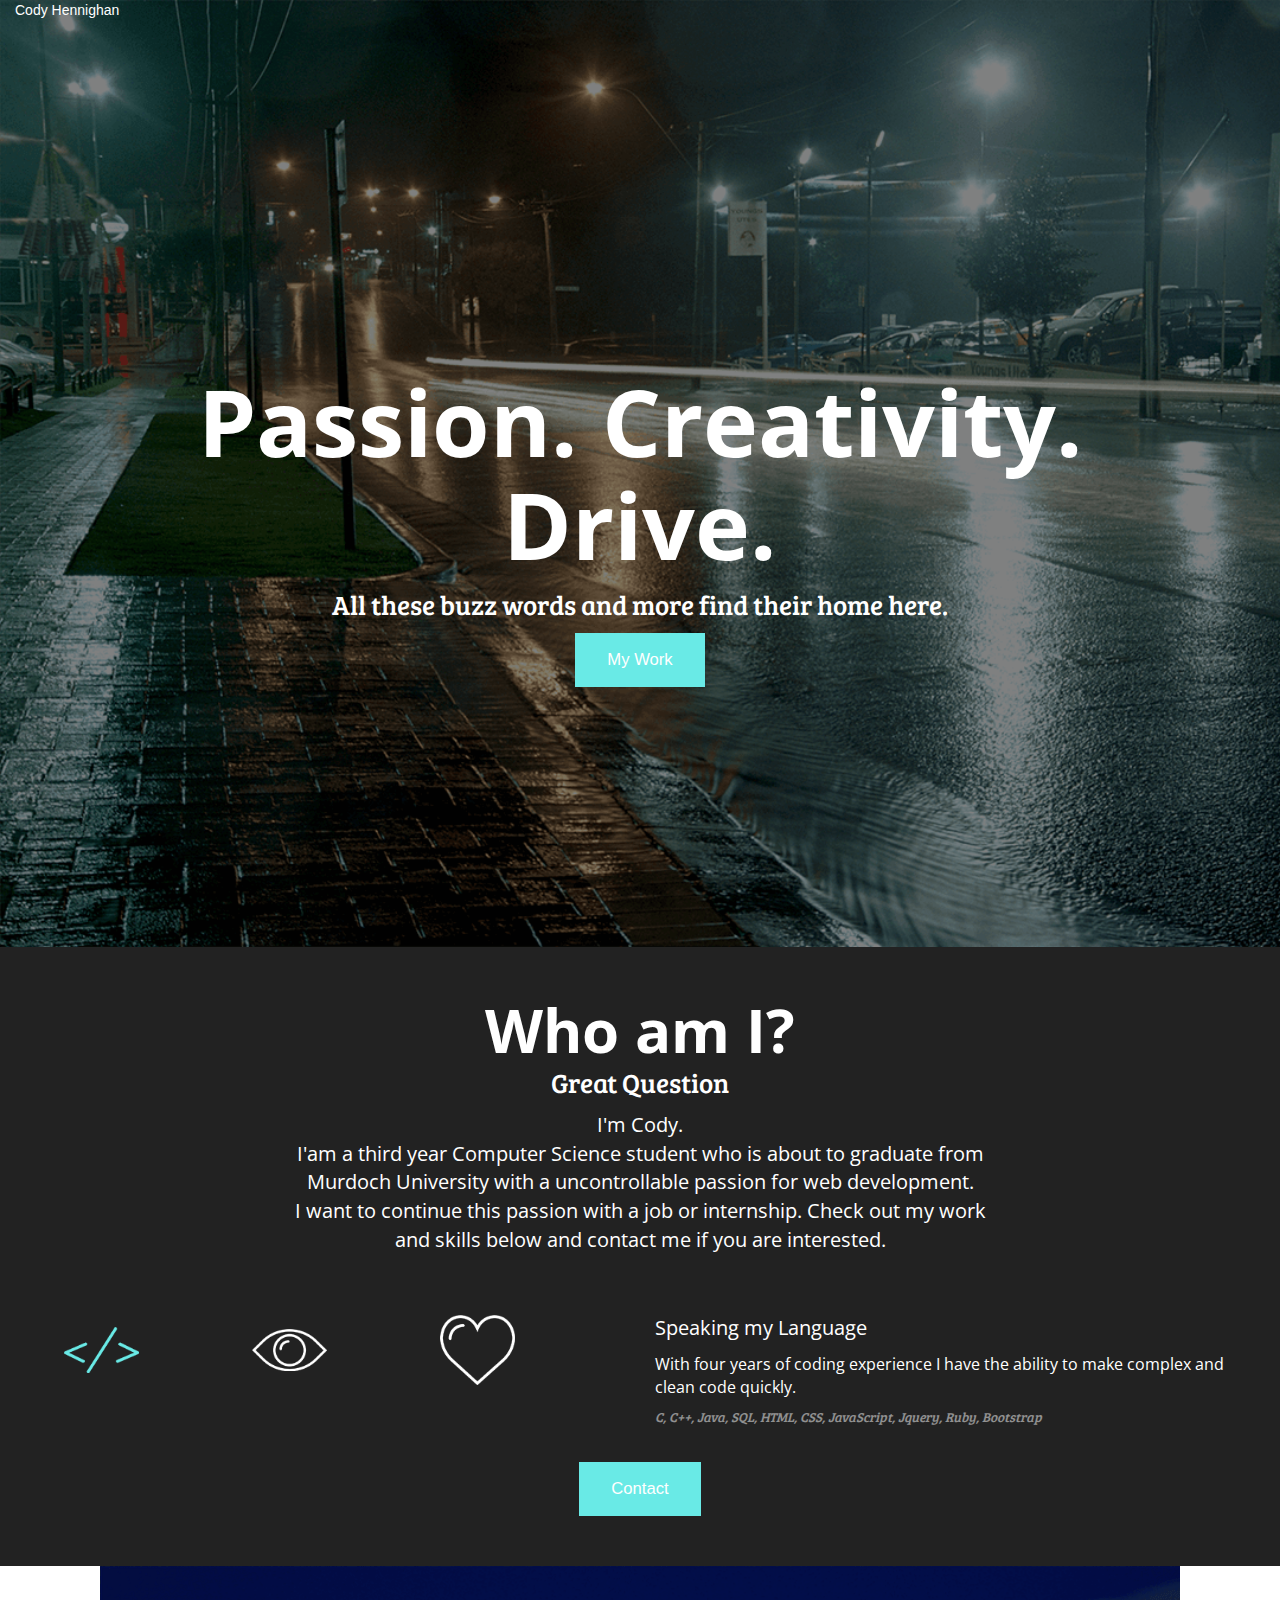
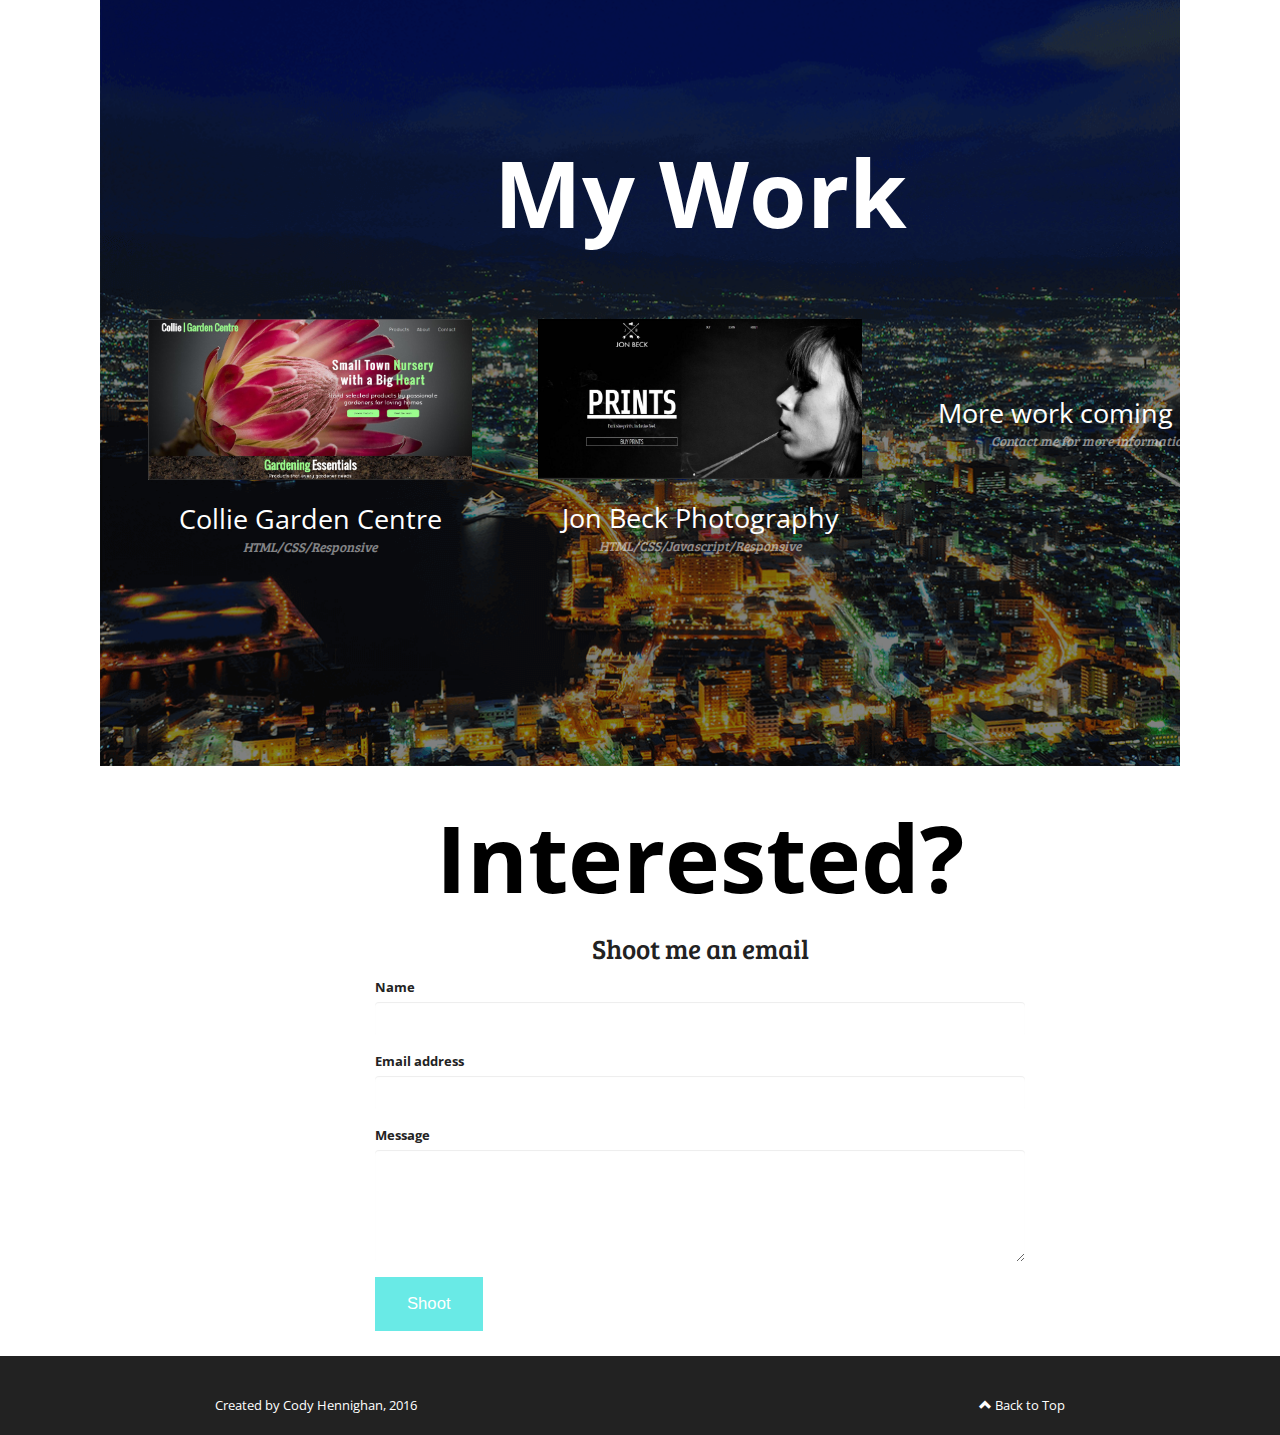
<file: index.html>
<!DOCTYPE html>
<html lang="en">
  <head>
    <meta charset="utf-8">
    <meta http-equiv="X-UA-Compatible" content="IE=edge">
    <meta name="viewport" content="width=device-width, initial-scale=1">
    <title>Cody Hennighan</title>
    <!-- Bootstrap -->
    <link href="css/bootstrap.min.css" rel="stylesheet">
    <link href="css/stylesheet.css" rel="stylesheet">
    <link href="css/normalize.css" rel="stylesheet">
    <link href="https://fonts.googleapis.com/css?family=Bree+Serif|Open+Sans" rel="stylesheet">
  </head>
  <body>
    <div class="container-fluid heroBg"> <!-- HERO --->
      <div>
        <p style="color:white">Cody Hennighan</p>
      </div>
      <div class="container hero">
        <h2>Passion. Creativity. Drive.</h2>
        <p>All these buzz words and more find their home here.</p>
        <a href="#work" class="button">My Work</a>
      </div>
    </div>

    <div class="container-fluid aboutBg" id="about"> <!-- ABOUT -->
      <div class="container about">
        <div class="row aboutContainer">
            <h3>Who am I?</h3>
            <p class="subHeading">Great Question</p>
            <p class="info">I'm Cody.<br>
            I'am a third year Computer Science student who is about to graduate from Murdoch University with
            a uncontrollable passion for web development.<br>
            I want to continue this passion with a job or internship. Check out my work and skills below and
            contact me if you are interested.</p>
          </div>
          <div class="row skills"> <!-- SKILLS -->
            <div class="col-sm-6">
            <div class="col"> <!--BUTTONS -->
              <button class="buttonSkill codeButton"><img src="images/code.png" class="codeImg"></button>
            </div><!--
            --><div class="col">
              <button class="buttonSkill desButton"><img src="images/design.png" class="designImg"></button>
            </div><!--
            --><div class="col">
              <button class="buttonSkill pasButton"><img src="images/passion.png" class="pasImg"></button>
            </div>
          </div>
          <div class="col-sm-6">
            <div class="codeDets formatInfo"> <!-- INFO -->
              <p class="skillTitle">Speaking my Language</p>
              <p>With four years of coding experience I have the ability to make complex and clean code
              quickly.</p>
              <p class="skillSubTitle">C, C++, Java, SQL, HTML, CSS, JavaScript, Jquery, Ruby, Bootstrap</p>
            </div>
            <div class="designDets formatInfo">
              <p class="skillTitle">Eye for design</p>
              <p>I have gained a keen knowledge of design through electives in graphic design, a Dux award
                for visual arts in high school and a love for design in general.</p>
              <p class="skillSubTitle">proficient skills in both Adobe Photoshop and Illustrator</p>
            </div>
            <div class="passionDets formatInfo">
              <p class="skillTitle">This is my passion</p>
              <p>Web development is something that drives me.<br>This isn't just another buzz word. This
                stuff is what gets me up in the morning.</p>
              <p class="skillSubTitle">Check out my work below, made with passion</p>
            </div>
          </div>
        </div>
        <a href="#contact" class="button">Contact</a>
      </div>
    </div>

    <div class="container-fluid squash workBg" id="work"> <!-- WORK --->
      <div class="container work">
        <h4>My Work</h4>
        <div class="row">
          <div class="col-sm-4">
            <a href="Collie Garden Center/index.html" target="_blank"><img src="images/gardenScreen.jpg"></a>
            <p class="workTitle">Collie Garden Centre</p>
            <p class="workSubTitle">HTML/CSS/Responsive</p>
          </div>
          <div class="col-sm-4">
            <a href="Jon Beck/index.html" target="_blank"><img src="images/jonBeckScreen.jpg"></a>
            <p class="workTitle">Jon Beck Photography</p>
            <p class="workSubTitle">HTML/CSS/Javascript/Responsive</p>
          </div>
          <div class="col-sm-4">
            <p class="workTitle topSquash">More work coming soon</p>
            <p class="workSubTitle">Contact me for more information</p>
          </div>
        </div>
      </div>
    </div>

    <div class="container-fluid squash" id="contact"> <!-- CONTACT --->
      <div class="container contact">
          <h5>Interested?</h5>
          <p>Shoot me an email</p>
          <form action="mailto:cody.hennighan@gmail.com" method="post" enctype="text/plain">
            <div class="form-group">
              <label for="usr">Name</label>
              <input type="text" class="form-control" id="usr">
            </div>
            <div class="form-group">
              <label for="email">Email address</label>
              <input type="email" class="form-control" id="email">
            </div>
            <div class="form-group">
              <label for="message">Message</label>
              <textarea class="form-control messageStyle" rows="5" id="message"></textarea>
            </div>
              <button type="submit" class="button" value="Send">Shoot</button>
          </form>
      </div>
    </div>

    <div class="container-fluid footerBg"> <!-- FOOTER -->
      <div class="footer">
        <div class="row">
          <div class="col-sm-6">
            <p>Created by Cody Hennighan, 2016</p>
          </div>
          <div class="col-sm-6">
            <a href="#"><span class="glyphicon glyphicon-chevron-up"></span> Back to Top</a>
          </div>
        </div>
      </div>
    </div>
    <!-- JS -->
    <script src="js/jquery-3.1.0.min.js"></script>
    <script src="js/bootstrap.min.js"></script>
    <script src="js/script.js"></script>
  </body>
</html>
</file>
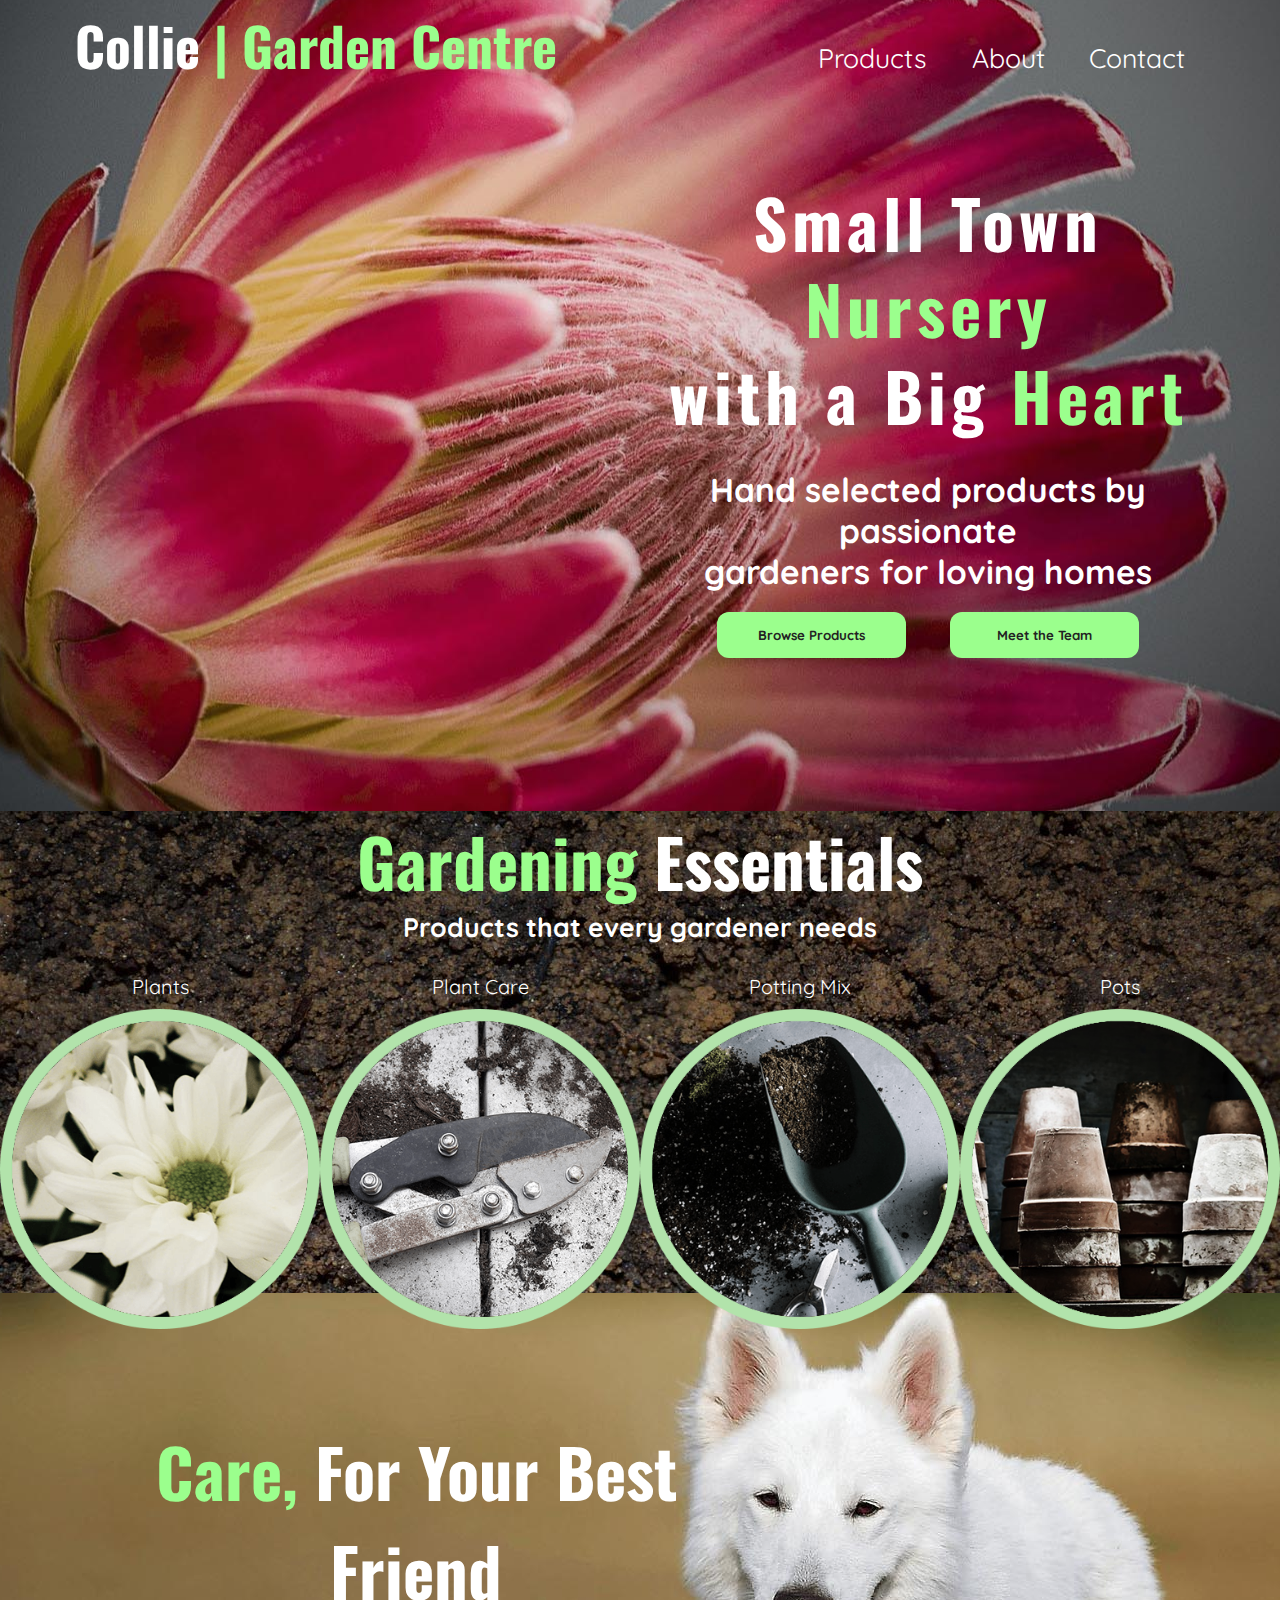
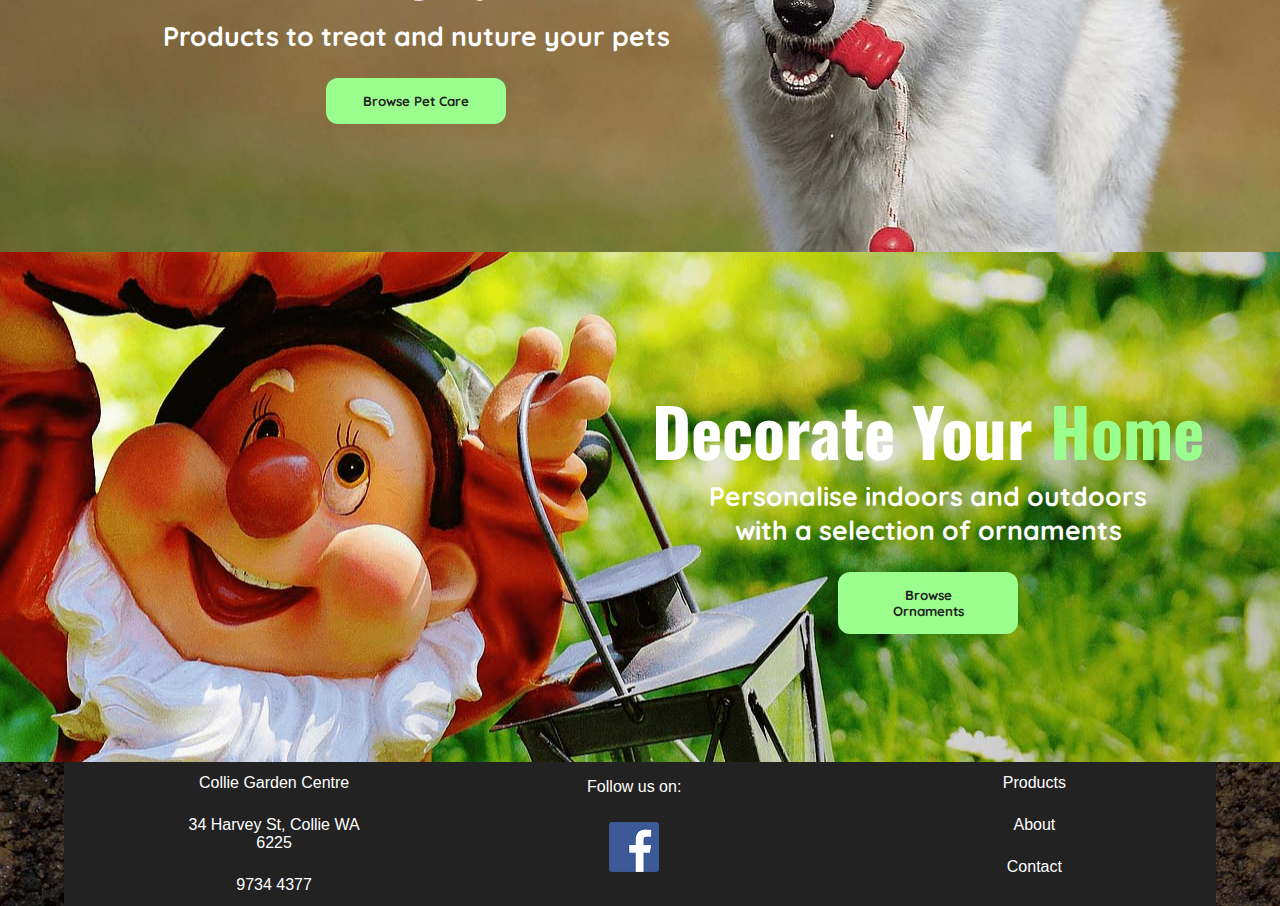
<file: Collie Garden Center/index.html>
<!doctype html>
<html lang="en">
<head>
	<meta charset="utf-8">
	<meta name="viewport" content="width=device-width, initial-scale=1.0">
	<title>Collie Garden Centre</title>
  <link rel="stylesheet" href="normalize.css" type="text/css">
  <link rel="stylesheet" href="styles.css" type="text/css">
	<link href="https://fonts.googleapis.com/css?family=Oswald|Quicksand" rel="stylesheet">
</head>
<body>
	<div class="hero" id="hero">
		<nav>
			<a href="#"><h1 id="logo">Collie <span class="greenhigh">| Garden Centre</span></h1></a><!--
			--><ul class="desktopNav">
					<li><a href="#">Products</a></li>
					<li><a href="#">About</a></li>
					<li><a href="#">Contact</a></li>
				</ul>
				<a id="dropDown"><img src="images/mobDropDownWhite.png"></a>
		</nav>
		<div class="heroinfo" id="heroDiv">
			<h2 id="heroTitle">Small Town <span class="greenhigh">Nursery</span><br>with a Big <span class="greenhigh">Heart</span></h2>
			<p id="heroP">Hand selected products by passionate<br> gardeners for loving homes</p>
			<div class="links">
				<a href="#" class="button" id="heroA">Browse Products</a>
				<a href="#" class="button" id="heroA2">Meet the Team</a>
			</div>
		</div>
		<a href="#" class="button repNav" id="repNav"> Products </a>
		<a href="#" class="button repNav" id="repNav2"> About </a>
		<a href="#" class="button repNav" id="repNav3"> Contact </a>
	</div>
	<div class="essen">
		<h3 id="essen"><span class="greenhigh">Gardening</span> Essentials</h3>
		<p>Products that every gardener needs</p>
		<div class="col">
			<a href="#" class="title" id="txtPlant">Plants</a> <!--Title -->
			<a href="#" class="hover" id="esPlant"><img src="images/essenPlants.png"></a>
		</div><!--
		--><div class="col">
			<a href="#" class="title" id="txtCare">Plant Care</a> <!--Title -->
			<a href="#" class="#" id="esCare"><img src="images/essenCare.png"></a> <!--Image-->
		</div><!--
		--><div class="col">
			<a href="#" class="title" id="txtMix">Potting Mix</a> <!--Title -->
			<a href="#" class="#" id="esMix"><img src="images/essenMix.png"></a> <!--Image-->
		</div><!--
		--><div class="col">
			<a href="#" class="title" id="txtPot">Pots</a> <!--Title -->
			<a href="#" class="#" id="esPot"><img src="images/essenPot.png"></a> <!--Image-->
		</div>
	</div>
	<div class="pet">
		<div class="petInfo">
			<h4><span class="greenhigh">Care,</span> For Your Best Friend</h4>
			<p>Products to treat and nuture your pets</p>
			<a href="#" class="button">Browse Pet Care</a>
		</div>
	</div>
	<div class="decor">
		<div class="decorInfo">
			<h5>Decorate Your <span class="greenhigh">Home</span></h5>
			<p>Personalise indoors and outdoors<br> with a selection of ornaments</p>
			<a href="#" class="button">Browse Ornaments</a>
		</div>
	</div>
	<div class="footBack">
  	<footer>
			<div class="col2">
				<ul>
					<li>Collie Garden Centre</li>
					<a href="https://www.google.com.au/maps/place/Plants+Plus+-+Collie+Garden+Centre/@-33.3569487,116.1520537,17z/data=!3m1!4b1!4m5!3m4!1s0x2a31961962d4b5e1:0xf5d2555cdffb25b5!8m2!3d-33.3569487!4d116.1542424" class="map" target="_blank"><li>34 Harvey St, Collie WA 6225</li></a>
					<li>9734 4377</li>
				</ul>
			</div><!--
 	 --><div class="col2 colSep">
	 			<p>Follow us on:</p>
				<a href="https://www.facebook.com/colliegardencentre/?fref=ts" target="_blank" class="faceClick"> <img src="images/facebook.png" class="facebook"> </a>
			</div><!--
 	--><div class="col2 colSep">
			<ul>
				<li><a href="#">Products</a></li>
				<li><a href="#">About</a></li>
				<li><a href="#">Contact</a></li>
			</ul>
		</div>
	</footer>
</div>

	<script src="js/main.js"> </script>
</body>
</html>
</file>
<file: css/stylesheet.css>
/** Blanket Statements **/
.squash {
  margin: 0 100px;
}
.button {
    background-color: #69eae6;
    border: none;
    color: white;
    padding: 15px 32px;
    text-align: center;
    text-decoration: none;
    display: inline-block;
    font-size: 12.5pt;
    -webkit-transition-duration: 0.4s;
   transition-duration: 0.4s;
}
.button:hover {
  text-decoration: none;
  color: white;
  background-color: #4ba3a0;
}
.col {
  width: 33%;
  display: inline-block;
}
.buttonSkill {
  background-color: Transparent;
  outline:none;
  border: none;
}
.hidden {
  display: none;
}
.visible {
  display: block;
}
/** Hero ***/
.heroBg {
  background: black url("../images/heroBg.png") no-repeat left top;
  background-size: cover;
}
.hero {
  padding: 320px 0 260px 0;
  text-align: center;
  color: white;
}
.hero h2 {
  font-family: 'Open Sans', sans-serif!important;
  font-weight: bold;
  font-size: 70pt;
}
.hero p {
  font-family: 'Bree Serif', serif;
  font-size: 20pt;
}
/** About **/
.aboutBg {
  background-color: #222222;
}
.about {
  padding: 50px 0;
  color: white;
  text-align: center;
}
.aboutContainer {
  width: 60%;
  margin-right: auto;
  margin-left: auto;
  margin-bottom: 50px;
}
.about h3 {
  margin: 0;
  font-family: 'Open Sans', sans-serif;
  font-weight: bold;
  font-size: 45pt;
}
.subHeading {
  font-family: 'Bree Serif', serif;
  font-size: 20pt;
}
.info {
  font-family: 'Open Sans', sans-serif;
  font-size: 15pt;
}
.skills img {
  max-width:75px;
}
.formatInfo {
  text-align: left;
  font-family: 'Open Sans', sans-serif;
  font-size: 12pt;
}
.skillTitle {
  font-family: 'Open Sans', sans-serif;
  font-size: 15pt;
}
.skillSubTitle {
  font-family: 'Bree Serif', serif;
  font-size: 10pt;
  opacity: 0.5;
  font-style: italic;
}
.designDets, .passionDets {
  display: none;
}
.skills {
  margin-bottom: 25px;
}
/** Work **/
.workBg {
  background: black url("../images/workBg.png") no-repeat left center;
  background-size: cover;
  height: 800px;
}
.workTitle {
  font-family: 'Open Sans', sans-serif;
  font-size: 20pt;
}
.workSubTitle {
  font-family: 'Bree Serif', serif;
  font-size: 10pt;
  opacity: 0.5;
  font-style: italic;
  padding-bottom: 50px;
}
.topSquash {
  padding-top: 75px;
}
.work h4 {
  font-family: 'Open Sans', sans-serif;
  font-weight: bold;
  font-size: 70pt;
  color: white;
  text-align: center;
  margin: 175px 0 75px 0;
}
.work p {
  color: white;
  text-align: center;
  margin: 0;
}
.work img {
  width: 90%;
  display: block;
  margin-right: auto;
  margin-left: auto;
  margin-bottom: 20px;
}
/** Contact **/
.contact h5 {
  font-family: 'Open Sans', sans-serif;
  font-weight: bold;
  font-size: 70pt;
  color: black;
  text-align: center;
  margin: 40px 0 20px 0;
}
.contact p {
  font-family: 'Bree Serif', serif;
  font-size: 20pt;
  color: #222222;
  text-align: center;
}
form {
  max-width: 650px;
  margin: 0 auto;
  color: #222222;
  padding-bottom: 25px;
}
form label {
  font-family: 'Open Sans', sans-serif;
  font-size: 10pt;
}
form button {
  text-align: center;
}
input[type=text] {
    border: none;
    color: #222222;
}
input[type=email] {
    border: none;
    color: #222222;
}
.messageStyle {
  border: none;
  color: #222222;
}
button {
  display: block;
  margin: 0 auto;
}
/** Footer **/
.footerBg {
  background-color: #222222;
}
.footer {
    margin: 40px 200px 10px 200px;
}
.footer p {
  font-family: 'Open Sans', sans-serif;
  font-size: 10pt;
  color: white;
}
.footer a {
  font-family: 'Open Sans', sans-serif;
  font-size: 10pt;
  text-decoration: none;
  color: white;
  float: right;
}
/** TABLET RESPONSIVE **/
@media only screen and (max-width: 970px) and (min-width: 769px)  {
  /** HEAD **/
  .head h1 {
    font-size: 25pt;
      line-height: 30px;
  }
  .design {
    font-size: 20pt;
  }
  .head a {
    font-size: 12.5pt;
  }
  /** HERO **/
  .hero {
    padding: 250px 0 190px 0;
  }
  .hero h2 {
    font-size: 50pt;
  }
  .hero p {
    font-size: 15pt;
  }
  /** ABOUT **/
  .about h3 {
    font-size: 40pt;
  }
  .subHeading {
    font-size: 17.5pt;
  }
  .info {
    font-size: 14pt;
  }
  .formatInfo {
    font-size: 11pt;
  }
  .skillTitle {
    font-size: 15pt;
  }
  .skillSubTitle {
    font-size: 10pt;
  }
  /** WORK **/
  .work h4 {
    font-size: 50pt;
      margin-top: 100px;
  }
  .workBg {
    height: 650px;
  }
  /** CONTACT **/
  .contact h5 {
    font-size: 50pt;
  }
  .contact p {
    font-size: 17.5pt;
  }
}
/** PHONE RESPONSIVE **/
@media only screen and (max-width: 768px)  {
  /** BLANKET STATEMENTS **/
  .squash {
    margin: 0 0;
  }
  .button {
    font-size: 10pt;
  }
  /** HEAD **/
  .head h1 {
    font-size: 25pt;
    line-height: 30px;
    text-align: center;
  }
  .design {
    font-size: 20pt;
    letter-spacing: 10px;
  }
  .head ul {
    float: none;
    text-align: center;
    padding: 15px 0 5px 0;
  }
  .head a {
    font-size: 13pt;
  }
  /** HERO **/
  .hero {
    padding: 100px 0 100px 0;
  }
  .hero h2 {
    font-size: 30pt;
  }
  .hero p {
    font-size: 13pt;
  }
  /** ABOUT **/
  .aboutContainer {
    width: 90%;
  }
  .about {
    padding: 25px 0;
  }
  .about h3 {
    font-size: 30pt;
  }
  .subHeading {
    font-size: 15pt;
  }
  .info {
    font-size: 11pt;
  }
  .formatInfo {
    font-size: 10pt;
  }
  .skillTitle {
    font-size: 13pt;
  }
  .skillSubTitle {
    font-size: 10pt;
  }
  .skills img {
    max-width:60px;
  }
  /** WORK **/
  .work h4 {
    font-size: 30pt;
    margin-top: 25px;
    margin-bottom: 25px;
  }
  .workBg {
    height: 100%;
  }
  /** CONTACT **/
  .contact h5 {
    font-size: 30pt;
  }
  .contact p {
    font-size: 15pt;
  }
  /** FOOTER **/
  .footer {
      margin: 40px 0 10px 0;
  }
  .footer a {
    float: none;
  }
  .footer {
    text-align: center;
    margin-bottom: 25px;
  }
}
</file>
<file: Collie Garden Center/styles.css>
.greenhigh {
  color:#9bff8d;
}
.button {
  font-family: 'Quicksand', sans-serif;
  font-weight: bold;
  background-color: #9bff8d;
  border: none;
  color: #222222;
  padding: 15px 32px;
  text-align: center;
  text-decoration: none;
  font-size: 10pt;
  border-radius: 12px;
  transition: color 0.5s ease;
  transition: background-color 0.5s ease;
}
.button:hover {
  color: white;
  background-color: #74b76b;
}
.col {
  width: 25%;
  display: inline-block;
  text-align: center;
}
.col2 {
  width: 33%;
  display: inline-block;
  text-align: center;
  vertical-align: top;
}
body {
  background-color: #161616;
}
.hide {
  display: none!important;
}
.center {
  margin-left: 30%!important;
}
.darkenExtend {
  background:linear-gradient(rgba(0, 0, 0, 0.7),rgba(0, 0, 0, 0.7)),url("images/herobg.jpg") center!important;
  padding-bottom: 50px!important;
}
.show {
  display: block!important;
}
/** Hero --------------------------------- **/
nav {
  padding: 5px 75px;
}
nav h1 { /** Logo **/
  font-family: 'Oswald', sans-serif;
  font-size: 40pt;
  margin: 0;
  display: inline-block;
  color: white;
}
nav ul {
  padding: 20px 0 0 0;
  display: inline-block;
  float: right;!important
}
nav li {
  display: inline-block;
  list-style: none;
}
nav li a {
  font-family: 'Quicksand', sans-serif;
  text-decoration: none;
  font-size: 20pt;
  color: white;
  padding: 0 20px;
  transition: color 0.5s ease;
}
nav li a:hover {
  color: #9bff8d;
}
/**----**/
.hero {
  background: url("images/herobg.jpg") center;
}
.heroinfo {
  width: 45%;
  display: block;
  margin: 7% 0% 0% 50%;
  padding-bottom: 12%;
  color: white;
}
.heroinfo h2 { /** Hero Title **/
  font-family: 'Oswald', sans-serif;
  line-height: 65pt;
  letter-spacing: 5px;
  margin: 0; padding: 0;
  font-size: 50pt;
  text-align: center;
  display: block;
}
.heroinfo p {
  font-family: 'Quicksand', sans-serif;
  font-weight: bold;
  margin: 30px 0 0 0; padding: 0;
  font-size: 25pt;
  text-align: center;
  display: block;
}
.heroinfo a {
  display: inline-block;
  width: 125px;
  margin: 20px 20px 0px 20px;
}
.links {
  text-align: center;
  margin-left: auto;
  margin-right: auto;
}
.hero .arrow {
  width: 6%;
  display: block;
  margin-left: auto;
  margin-right: auto;
}
/** Essentials ---------------------**/
.essen {
  background-color: #222222;
  background: url("images/dirt.jpg");
}
.essen h3 {
  font-family: 'Oswald', sans-serif;
  margin: 0;
  font-size: 50pt;
  text-align: center;
  color: white;
}
.essen p {
  text-align: center;
  font-family: 'Quicksand', sans-serif;
  font-weight: bold;
  font-size: 20pt;
  color: white;
  margin: 0;
}
.title {
  position: relative;
  top: 30px;
  color: white;
  display: block;
  text-decoration: none;
  font-family: 'Quicksand', sans-serif;
  font-size: 15pt;
  transition: color 0.5s ease;
  transition: background-color 0.5s ease;
}
.title:hover {
  color: #9bff8d
}
.essen img {
  width: 100%;
  -webkit-filter: grayscale(25%);
  filter: grayscale(50%);
  position: relative;
  top: 40px;
  z-index:1;
}
.essen img:hover {
  -webkit-filter: grayscale(0%);
  filter: grayscale(0%);
}
/** Pets -------------------------**/
.pet {
  padding-top: 10%;
  padding-bottom: 10%;
  background: url("images/petbg.jpg") top;
}
.pet h4{
  font-family: 'Oswald', sans-serif;
  margin: 0;
  font-size: 50pt;
  text-align: center;
}
.pet p{
  text-align: center;
  font-family: 'Quicksand', sans-serif;
  font-weight: bold;
  font-size: 20pt;
  margin: 0 0 25px 0;
}
.pet a {
  display: block;
  margin-left: auto;
  margin-right: auto;
  width: 20%;
}
.petInfo {
  width: 45%;
  display: block;
  margin: 0 0 0 10%;
  color: white;
}
/** Decor -------------------------**/
.decor {
  padding-top: 10%;
  padding-bottom: 10%;
  background: url("images/decorbg.jpg") center;
  background-color: red;
}
.decor h5{
  font-family: 'Oswald', sans-serif;
  margin: 0;
  font-size: 50pt;
  text-align: center;
}
.decor p{
  text-align: center;
  font-family: 'Quicksand', sans-serif;
  font-weight: bold;
  font-size: 20pt;
  margin: 0 0 25px 0;
}
.decor a {
  display: block;
  margin-left: auto;
  margin-right: auto;
  width: 20%;
}
.decorInfo {
  width: 45%;
  display: block;
  margin: 0 0 0 50%;
  color: white;
}
/** Footer ----------------------------------**/
.footBack {
  background-image: url("images/dirt.jpg");
}
footer {
  background-color: #222222;
  color: white;
  width: 90%;
  display: block;
  margin-left: auto;
  margin-right: auto;
}
footer a {
  text-decoration: none;
  color: white;
}
footer li {
  list-style: none;
  padding: 12px;
}
footer .facebook {
  display: block;
  width: 50px;
  margin-top: 10px;
}
footer .faceClick {
  display: inline-block;
  padding: 0 25px;
}
footer .map {
  display: block;
  width: 65%;
  margin-right: auto;
  margin-left: auto;
}
footer ul {
  margin: 0;
}
/** HIDE RESPONSIVE ELEMENTS **/
  nav img {
    width: 50px;
    display: none;
    padding-top: 5px;
    float: right;
  }
  .repNav {
    display: none;
    margin: 40px 0;
    margin-left: auto;
    margin-right: auto;
    width: 40%!important;
  }
/** RESPONSIVE TABLET **/
@media screen and (max-width: 1100px) and (min-width: 501px) {
  .desktopNav {
    display: none;
  }
  nav h1 {
      font-size: 20pt;
  }
  nav img {
    display: inline-block;
  }
  .hero {
    background: linear-gradient(rgba(0, 0, 0, 0.2),rgba(0, 0, 0, 0.2)),url("images/herobg.jpg") center;
  }
  .heroinfo {
    width: 90%;
  }
  .heroinfo h2 {
    font-size: 40pt;
    line-height: 60px;
    letter-spacing: 0;
  }
  .heroinfo p {
    font-size: 15pt;
  }
  .heroinfo a {
    display: block;
    margin-left: auto;
    margin-right: auto;
    width: 40%;
    font-size: 9pt;
  }
  .heroinfo {
    margin-left: auto;
    margin-right: auto;
    margin-top: 4%;
    padding-bottom: 5%!important;
  }
  .hero .arrow {
    display: none;
  }
  .essen h3 {
    font-size: 40pt;
  }
  .essen p {
    font-size: 15pt;
  }
  .pet {
    background: linear-gradient(rgba(0, 0, 0, 0.2),rgba(0, 0, 0, 0.2)),url("images/petbg.jpg") top;
  }
  .petInfo {
    width: 100%;
    margin-left: auto;
    margin-right: auto;
  }
  .pet h4 {
    font-size: 40pt;
  }
  .pet p {
    font-size: 15pt;
  }
  .pet a {
    width: 40%;
  }
  .decor {
      background: linear-gradient(rgba(0, 0, 0, 0.2),rgba(0, 0, 0, 0.2)),url("images/decorbg.jpg") center;
  }
  .decorInfo {
    width: 100%;
    margin-left: auto;
    margin-right: auto;
  }
  .decor h5 {
    font-size: 40pt;
  }
  .decor p {
    font-size: 15pt;
  }
  .decor a {
    width: 40%;
  }
}
/** Responsive Phone **/
@media screen and (max-width: 500px) {
  .decor {
      background: linear-gradient(rgba(0, 0, 0, 0.2),rgba(0, 0, 0, 0.2)),url("images/decorbg.jpg") center;
      background-size: cover;
  }
  .pet {
    background: linear-gradient(rgba(0, 0, 0, 0.2),rgba(0, 0, 0, 0.2)),url("images/petbg.jpg") top;
    background-size: cover;
  }
  .hero {
    background: linear-gradient(rgba(0, 0, 0, 0.2),rgba(0, 0, 0, 0.2)),url("images/herobg.jpg") center;
    background-size: cover;
  }
  .desktopNav {
    display: none;
  }
  nav h1 {
      font-size: 15pt;
  }
  nav img {
    display: inline-block;
    width: 10%;
  }
  .heroinfo h2 {
    font-size: 20pt;
    line-height: 35px;
    letter-spacing: 0;
  }
  .heroinfo p {
    display: none;
  }
  .heroinfo a {
    text-align: center;
    display: block;
    margin-left: auto;
    margin-right: auto;
    font-size: 8pt;
  }
  .heroinfo {
    margin-left: auto;
    margin-right: auto;
    margin-top: 4%;
    padding-bottom: 5%!important;
    width: 90%;
  }
  .hero .arrow {
    display: none;
  }
  .essen h3 {
    font-size: 20pt;
  }
  .essen p {
    font-size: 10pt;
  }
  .essen a {
    font-size: 10pt;
  }
  .essen img {
    top: 30px;
  }
  .petInfo {
    width: 100%;
    margin-left: auto;
    margin-right: auto;
  }
  .pet h4 {
    font-size: 20pt;
  }
  .pet p {
    margin-bottom: 10px;
    font-size: 10pt;
  }
  .pet a {
    width: 50%;
    font-size: 8pt;
  }
  .decorInfo {
    width: 100%;
    margin-left: auto;
    margin-right: auto;
  }
  .decor h5 {
    font-size: 20pt;
  }
  .decor p {
    margin-bottom: 10px;
    font-size: 10pt;
  }
  .decor a {
    width: 50%;
    font-size: 8pt;
  }
  .col2 {
      display: block;
      width: 100%;
  }
  footer {
    font-size: 8pt;
  }
  footer ul {
    padding: 0;
  }
  .colSep {
    display: inline-block;
    width: 50%;
  }
}
</file>
